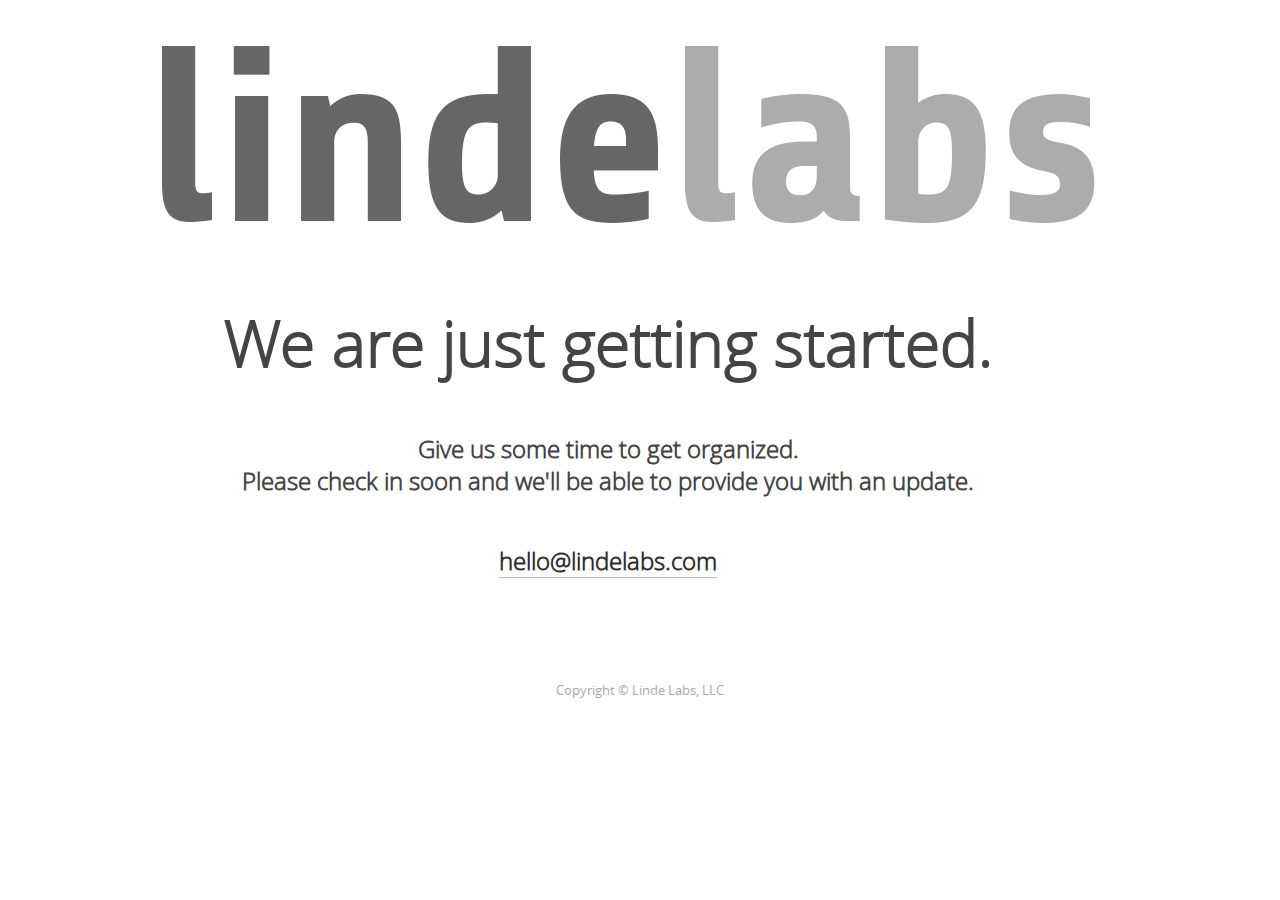
<file: index.html>
<!doctype html>
<html>
<head>
	<meta charset="utf-8" />
	<meta name="Author" content="LindeLabs LLC" />
	<meta name="viewport" content="initial-scale=1" />

	<title>LindeLabs</title>

    <script src="/assets/js/maillinks.js"></script>

	<style>
      @import url(/assets/css/style.css);
	</style>
</head>

<body>
  <header>
  </header>

  <div class="content">

  <img src="/assets/img/lindelabslogo1000px.png" alt="LindeLabs">

  <h1 class="center">
    We are just getting started.<br />
  </h1>

  <h2 class="center">
    Give us some time to get organized. <br \>
    Please check in soon and we'll be able to provide you with an update.
  </h2>

  <h2 class="center">
    <script type="text/javascript">
      gen_mail_to_link_with_subject('hello','lindelabs.com','Hello');
    </script>
  </h2>

  </div>

  <footer>
    Copyright &copy; Linde Labs, LLC</a>
  </footer>
</body>
</html>
</file>
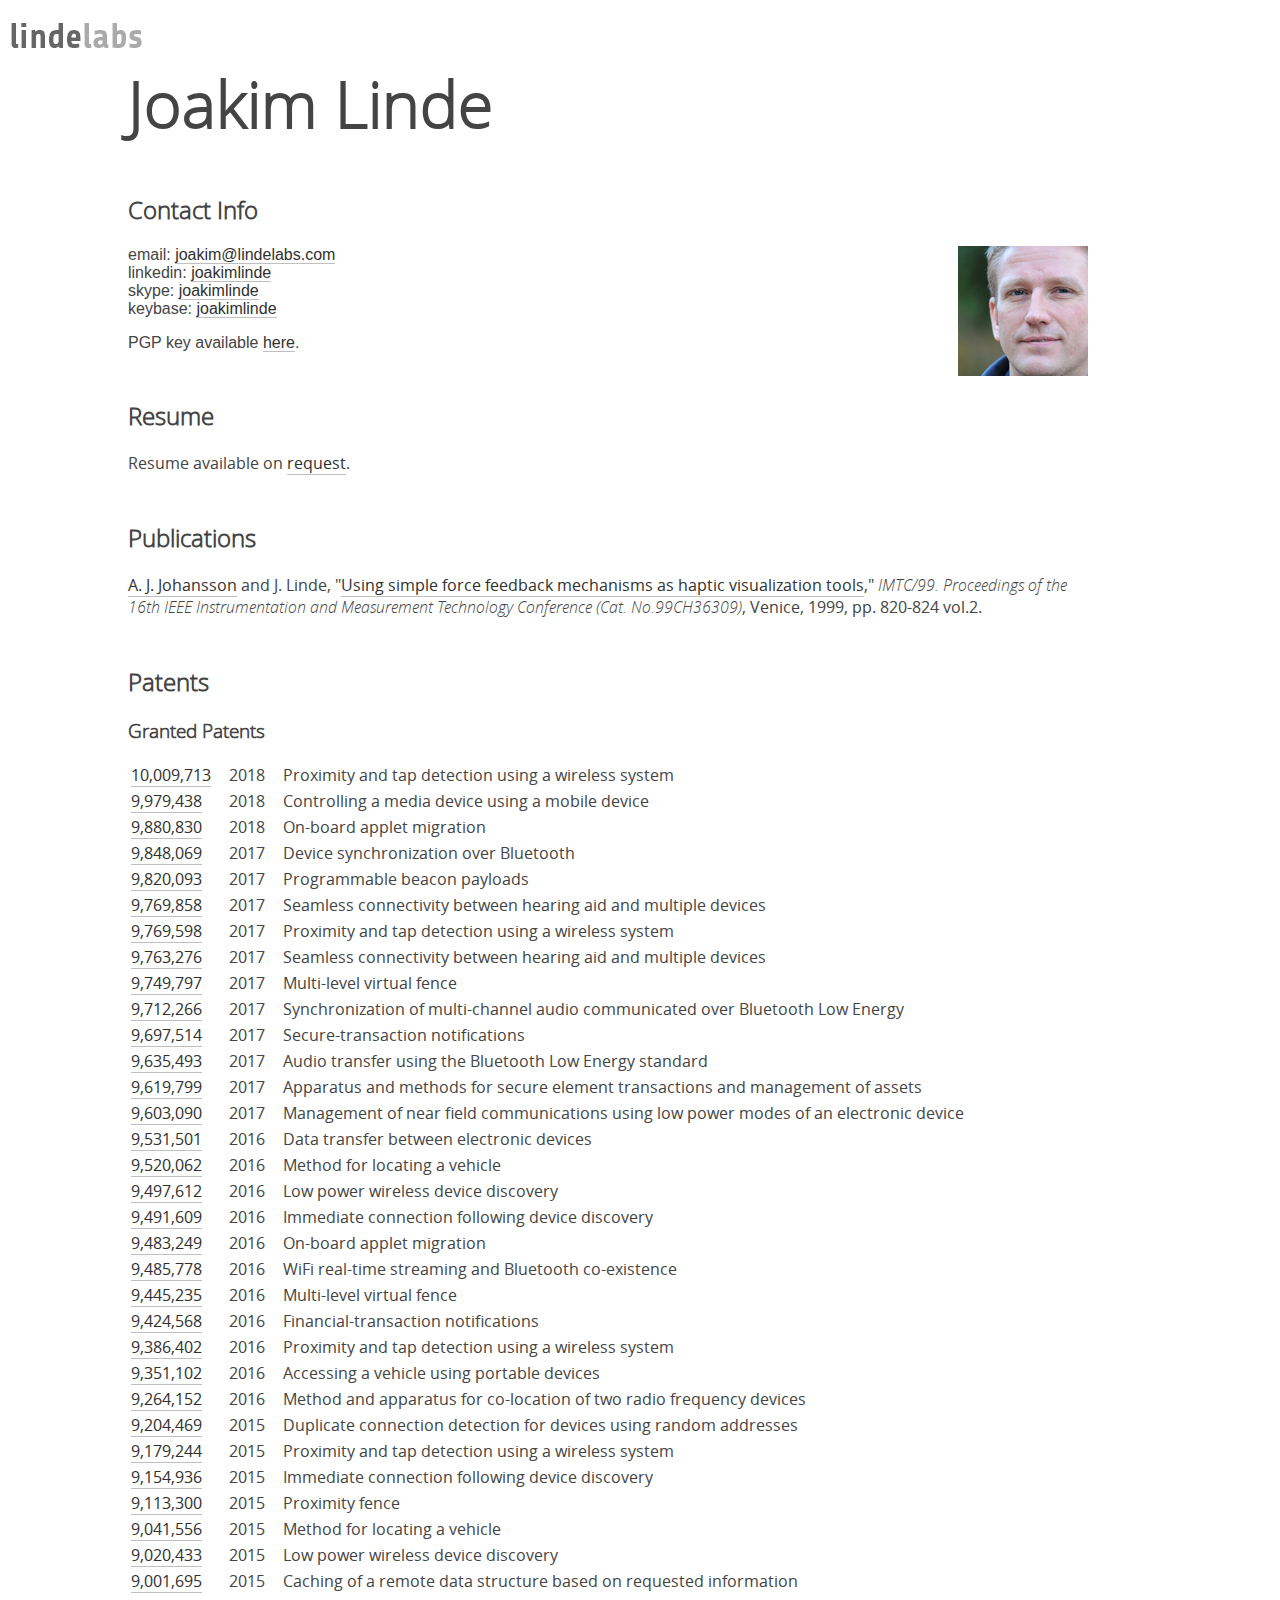
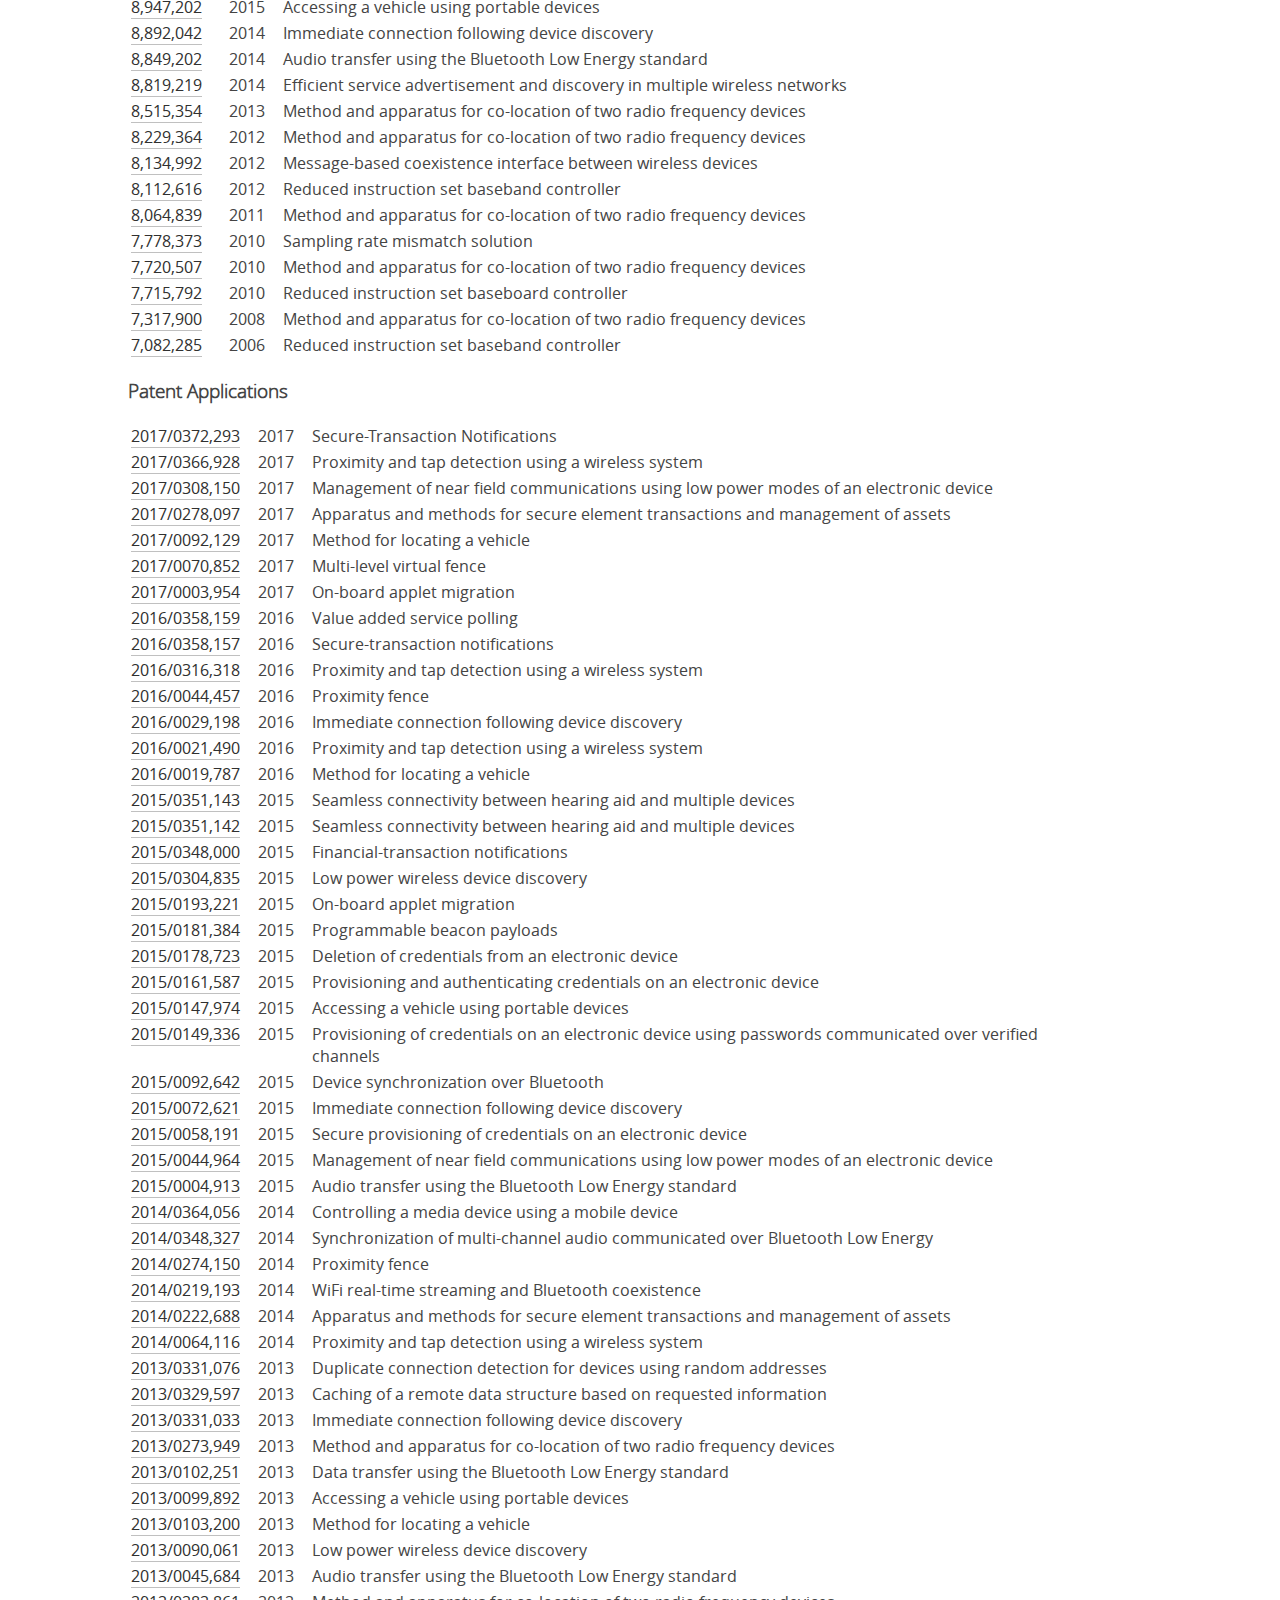
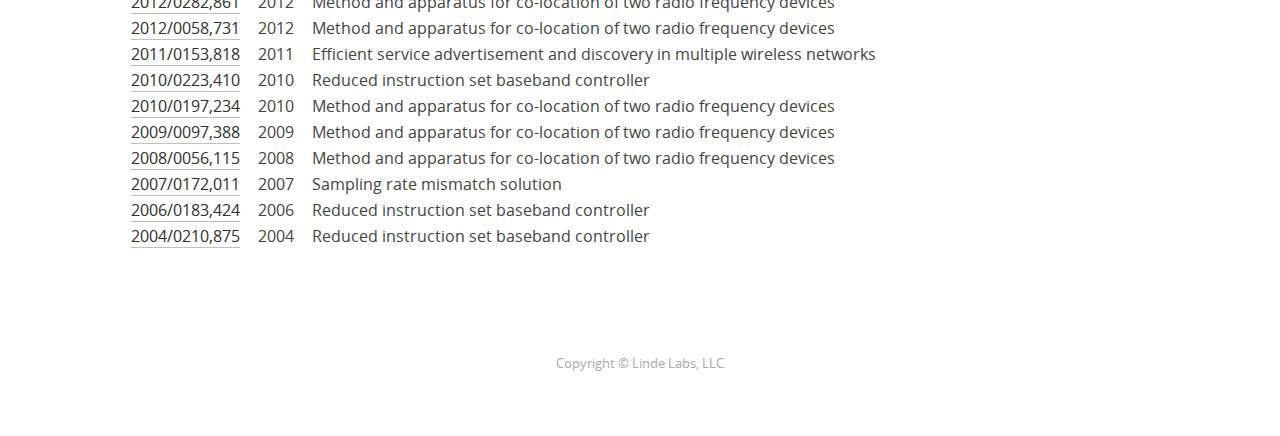
<file: joakim/index.html>
<!doctype html>
<html>
<head>
  <meta charset="utf-8" />

  <title>Joakim Linde</title>

  <script src="/assets/js/maillinks.js"></script>

  <style>
  @import url(/assets/css/style.css);

  .avatar {
    float:right;
  }

  .contact-info {
    font-family: "PT Sans", sans-serif;
  }

  .patents table td {
    padding-right: 15px;
    vertical-align: text-top;
  }
  </style>

</head>

<body>
  <header>
    <div class="navbar">
      <div class="navbar-logo">
        <a href="/index.html"><img src="/assets/img/lindelabslogo40px.png" alt="LindeLabs"></a>
      </div>
      <div class="navbar-menu">
        <ul>
<!--      <li><a href="/joakim/">joakim</a></li> -->
        </ul>
      </div>
    </div>
  </header>

  <div class="content">

  <h1>Joakim Linde</h1>

  <h2><a id="contact">Contact Info</a></h2>

  <div class="avatar">
    <img src="avatar-130x130.jpg" alt="Joakim Linde">
  </div>

  <div class="contact-info">
    email:
      <script type="text/javascript">
        gen_mail_to_link_with_subject('joakim','lindelabs.com','Hello');
      </script>
      <br>
    linkedin: <a href="https://www.linkedin.com/in/joakimlinde/">joakimlinde</a> <br>
    skype: <a href="skype:joakimlinde?add">joakimlinde</a> <br>
    keybase: <a href="https://keybase.io/joakimlinde">joakimlinde</a><br>

    <p>PGP key available <a href="http:signature.html">here</a>.
  </div>

  <h2><a id="resume">Resume</a></h2>

  <div class="resume">
    <p>Resume available on
      <script type="text/javascript">
        gen_mail_to_link_with_subject_and_text('joakim','lindelabs.com','Request for resume', 'request');
      </script>.
      <br>
  </div>

  <h2><a id="publications">Publications</a></h2>

  <div class="publications">
  <a href="https://scholar.google.com/citations?user=RmIXh5MAAAAJ">A. J. Johansson</a> and J. Linde,
  "<a href="http://ieeexplore.ieee.org/abstract/document/776980/">Using simple force feedback mechanisms as haptic visualization tools</a>,"
  <i>IMTC/99. Proceedings of the 16th IEEE Instrumentation and Measurement Technology Conference (Cat. No.99CH36309)</i>,
  Venice, 1999, pp. 820-824 vol.2.
  </div>

  <h2><a id="patents">Patents</a></h2>

  <div class="patents">

  <h3>Granted Patents</h3>
  <table>
    <tr>
      <td><a href="https://patents.google.com/patent/US10009713">10,009,713</a></td>
      <td>2018</td>
      <td>Proximity and tap detection using a wireless system</td>
    </tr>
    <tr>
      <td><a href="https://patents.google.com/patent/US9979438">9,979,438</a></td>
      <td>2018</td>
      <td>Controlling a media device using a mobile device</td>
    </tr>
    <tr>
      <td><a href="https://patents.google.com/patent/US9880830">9,880,830</a></td>
      <td>2018</td>
      <td>On-board applet migration</td>
    </tr>
    <tr>
      <td><a href="https://patents.google.com/patent/US9848069">9,848,069</a></td>
      <td>2017</td>
      <td>Device synchronization over Bluetooth</td>
    </tr>
    <tr>
      <td><a href="https://patents.google.com/patent/US9820093">9,820,093</a></td>
      <td>2017</td>
      <td>Programmable beacon payloads</td>
    </tr>
    <tr>
      <td><a href="https://patents.google.com/patent/US9769858">9,769,858</a></td>
      <td>2017</td>
      <td>Seamless connectivity between hearing aid and multiple devices</td>
    </tr>
    <tr>
      <td><a href="https://patents.google.com/patent/US9769598">9,769,598</a></td>
      <td>2017</td>
      <td>Proximity and tap detection using a wireless system</td>
    </tr>
    <tr>
      <td><a href="https://patents.google.com/patent/US9763276">9,763,276</a></td>
      <td>2017</td>
      <td>Seamless connectivity between hearing aid and multiple devices</td>
    </tr>
    <tr>
      <td><a href="https://patents.google.com/patent/US9749797">9,749,797</a></td>
      <td>2017</td>
      <td>Multi-level virtual fence</td>
    </tr>
    <tr>
      <td><a href="https://patents.google.com/patent/US9712266">9,712,266</a></td>
      <td>2017</td>
      <td>Synchronization of multi-channel audio communicated over Bluetooth Low Energy</td>
    </tr>
    <tr>
      <td><a href="https://patents.google.com/patent/US9697514">9,697,514</a></td>
      <td>2017</td>
      <td>Secure-transaction notifications</td>
    </tr>
    <tr>
      <td><a href="https://patents.google.com/patent/US9635493">9,635,493</a></td>
      <td>2017</td>
      <td>Audio transfer using the Bluetooth Low Energy standard</td>
    </tr>
    <tr>
      <td><a href="https://patents.google.com/patent/US9619799">9,619,799</a></td>
      <td>2017</td>
      <td>Apparatus and methods for secure element transactions and management of assets</td>
    </tr>
    <tr>
      <td><a href="https://patents.google.com/patent/US9603090">9,603,090</a></td>
      <td>2017</td>
      <td>Management of near field communications using low power modes of an electronic device</td>
    </tr>
    <tr>
      <td><a href="https://patents.google.com/patent/US9531501">9,531,501</a></td>
      <td>2016</td>
      <td>Data transfer between electronic devices</td>
    </tr>
    <tr>
      <td><a href="https://patents.google.com/patent/US9520062">9,520,062</a></td>
      <td>2016</td>
      <td>Method for locating a vehicle</td>
    </tr>
    <tr>
      <td><a href="https://patents.google.com/patent/US9497612">9,497,612</a></td>
      <td>2016</td>
      <td>Low power wireless device discovery</td>
    </tr>
    <tr>
      <td><a href="https://patents.google.com/patent/US9491609">9,491,609</a></td>
      <td>2016</td>
      <td>Immediate connection following device discovery</td>
    </tr>
    <tr>
      <td><a href="https://patents.google.com/patent/US9483249">9,483,249</a></td>
      <td>2016</td>
      <td>On-board applet migration</td>
    </tr>
    <tr>
      <td><a href="https://patents.google.com/patent/US9485778">9,485,778</a></td>
      <td>2016</td>
      <td>WiFi real-time streaming and Bluetooth co-existence</td>
    </tr>
    <tr>
      <td><a href="https://patents.google.com/patent/US9445235">9,445,235</a></td>
      <td>2016</td>
      <td>Multi-level virtual fence</td>
    </tr>
    <tr>
      <td><a href="https://patents.google.com/patent/US9424568">9,424,568</a></td>
      <td>2016</td>
      <td>Financial-transaction notifications</td>
    </tr>
    <tr>
      <td><a href="https://patents.google.com/patent/US9386402">9,386,402</a></td>
      <td>2016</td>
      <td>Proximity and tap detection using a wireless system</td>
    </tr>
    <tr>
      <td><a href="https://patents.google.com/patent/US9351102">9,351,102</a></td>
      <td>2016</td>
      <td>Accessing a vehicle using portable devices</td>
    </tr>
    <tr>
      <td><a href="https://patents.google.com/patent/US9264152">9,264,152</a></td>
      <td>2016</td>
      <td>Method and apparatus for co-location of two radio frequency devices</td>
    </tr>
    <tr>
      <td><a href="https://patents.google.com/patent/US9204469">9,204,469</a></td>
      <td>2015</td>
      <td>Duplicate connection detection for devices using random addresses</td>
    </tr>
    <tr>
      <td><a href="https://patents.google.com/patent/US9179244">9,179,244</a></td>
      <td>2015</td>
      <td>Proximity and tap detection using a wireless system</td>
    </tr>
    <tr>
      <td><a href="https://patents.google.com/patent/US9154936">9,154,936</a></td>
      <td>2015</td>
      <td>Immediate connection following device discovery</td>
    </tr>
    <tr>
      <td><a href="https://patents.google.com/patent/US9113300">9,113,300</a></td>
      <td>2015</td>
      <td>Proximity fence</td>
    </tr>
    <tr>
      <td><a href="https://patents.google.com/patent/US9041556">9,041,556</a></td>
      <td>2015</td>
      <td>Method for locating a vehicle</td>
    </tr>
    <tr>
      <td><a href="https://patents.google.com/patent/US9020433">9,020,433</a></td>
      <td>2015</td>
      <td>Low power wireless device discovery</td>
    </tr>
    <tr>
      <td><a href="https://patents.google.com/patent/US9001695">9,001,695</a></td>
      <td>2015</td>
      <td>Caching of a remote data structure based on requested information</td>
    </tr>
    <tr>
      <td><a href="https://patents.google.com/patent/US8947202">8,947,202</a></td>
      <td>2015</td>
      <td>Accessing a vehicle using portable devices</td>
    </tr>
    <tr>
      <td><a href="https://patents.google.com/patent/US8892042">8,892,042</a></td>
      <td>2014</td>
      <td>Immediate connection following device discovery</td>
    </tr>
    <tr>
      <td><a href="https://patents.google.com/patent/US8849202">8,849,202</a></td>
      <td>2014</td>
      <td>Audio transfer using the Bluetooth Low Energy standard</td>
    </tr>
    <tr>
      <td><a href="https://patents.google.com/patent/US8819219">8,819,219</a></td>
      <td>2014</td>
      <td>Efficient service advertisement and discovery in multiple wireless networks</td>
    </tr>
    <tr>
      <td><a href="https://patents.google.com/patent/US8515354">8,515,354</a></td>
      <td>2013</td>
      <td>Method and apparatus for co-location of two radio frequency devices</td>
    </tr>
    <tr>
      <td><a href="https://patents.google.com/patent/US8229364">8,229,364</a></td>
      <td>2012</td>
      <td>Method and apparatus for co-location of two radio frequency devices</td>
    </tr>
    <tr>
      <td><a href="https://patents.google.com/patent/US8134992">8,134,992</a></td>
      <td>2012</td>
      <td>Message-based coexistence interface between wireless devices</td>
    </tr>
    <tr>
      <td><a href="https://patents.google.com/patent/US8112616">8,112,616</a></td>
      <td>2012</td>
      <td>Reduced instruction set baseband controller</td>
    </tr>
    <tr>
      <td><a href="https://patents.google.com/patent/US8064839">8,064,839</a></td>
      <td>2011</td>
      <td>Method and apparatus for co-location of two radio frequency devices</td>
    </tr>
    <tr>
      <td><a href="https://patents.google.com/patent/US7778373">7,778,373</a></td>
      <td>2010</td>
      <td>Sampling rate mismatch solution</td>
    </tr>
    <tr>
      <td><a href="https://patents.google.com/patent/US7720507">7,720,507</a></td>
      <td>2010</td>
      <td>Method and apparatus for co-location of two radio frequency devices</td>
    </tr>
    <tr>
      <td><a href="https://patents.google.com/patent/US7715792">7,715,792</a></td>
      <td>2010</td>
      <td>Reduced instruction set baseboard controller</td>
    </tr>
    <tr>
      <td><a href="https://patents.google.com/patent/US7317900">7,317,900</a></td>
      <td>2008</td>
      <td>Method and apparatus for co-location of two radio frequency devices</td>
    </tr>
    <tr>
      <td><a href="https://patents.google.com/patent/US7082285">7,082,285</a></td>
      <td>2006</td>
      <td>Reduced instruction set baseband controller</td>
    </tr>
  </table>

  <h3>Patent Applications</h3>
  <table>
    <tr>
      <td><a href="https://patents.google.com/patent/US20170372293">2017/0372,293</a></td>
      <td>2017</td>
      <td>Secure-Transaction Notifications</td>
    </tr>
    <tr>
      <td><a href="https://patents.google.com/patent/US20170366928">2017/0366,928</a></td>
      <td>2017</td>
      <td>Proximity and tap detection using a wireless system</td>
    </tr>
    <tr>
      <td><a href="https://patents.google.com/patent/US20170308150">2017/0308,150</a></td>
      <td>2017</td>
      <td>Management of near field communications using low power modes of an electronic device</td>
    </tr>
    <tr>
      <td><a href="https://patents.google.com/patent/US20170278097">2017/0278,097</a></td>
      <td>2017</td>
      <td>Apparatus and methods for secure element transactions and management of assets</td>
    </tr>
    <tr>
      <td><a href="https://patents.google.com/patent/US20170092129">2017/0092,129</a></td>
      <td>2017</td>
      <td>Method for locating a vehicle</td>
    </tr>
    <tr>
      <td><a href="https://patents.google.com/patent/US20170070852">2017/0070,852</a></td>
      <td>2017</td>
      <td>Multi-level virtual fence</td>
    </tr>
    <tr>
      <td><a href="https://patents.google.com/patent/US20170003954">2017/0003,954</a></td>
      <td>2017</td>
      <td>On-board applet migration</td>
    </tr>
    <tr>
      <td><a href="https://patents.google.com/patent/US20160358159">2016/0358,159</a></td>
      <td>2016</td>
      <td>Value added service polling</td>
    </tr>
    <tr>
      <td><a href="https://patents.google.com/patent/US20160358157">2016/0358,157</a></td>
      <td>2016</td>
      <td>Secure-transaction notifications</td>
    </tr>
    <tr>
      <td><a href="https://patents.google.com/patent/US20160316318">2016/0316,318</a></td>
      <td>2016</td>
      <td>Proximity and tap detection using a wireless system</td>
    </tr>
    <tr>
      <td><a href="https://patents.google.com/patent/US20160044457">2016/0044,457</a></td>
      <td>2016</td>
      <td>Proximity fence</td>
    </tr>
    <tr>
      <td><a href="https://patents.google.com/patent/US20160029198">2016/0029,198</a></td>
      <td>2016</td>
      <td>Immediate connection following device discovery</td>
    </tr>
    <tr>
      <td><a href="https://patents.google.com/patent/US20160021490">2016/0021,490</a></td>
      <td>2016</td>
      <td>Proximity and tap detection using a wireless system</td>
    </tr>
    <tr>
      <td><a href="https://patents.google.com/patent/US20160019787">2016/0019,787</a></td>
      <td>2016</td>
      <td>Method for locating a vehicle</td>
    </tr>
    <tr>
      <td><a href="https://patents.google.com/patent/US2015/0351,143">2015/0351,143</a></td>
      <td>2015</td>
      <td>Seamless connectivity between hearing aid and multiple devices</td>
    </tr>
    <tr>
      <td><a href="https://patents.google.com/patent/US20150351142">2015/0351,142</a></td>
      <td>2015</td>
      <td>Seamless connectivity between hearing aid and multiple devices</td>
    </tr>
    <tr>
      <td><a href="https://patents.google.com/patent/US20150348000">2015/0348,000</a></td>
      <td>2015</td>
      <td>Financial-transaction notifications</td>
    </tr>
    <tr>
      <td><a href="https://patents.google.com/patent/US20150304835">2015/0304,835</a></td>
      <td>2015</td>
      <td>Low power wireless device discovery</td>
    </tr>

    <tr>
      <td><a href="https://patents.google.com/patent/US20150193221">2015/0193,221</a></td>
      <td>2015</td>
      <td>On-board applet migration</td>
    </tr>
    <tr>
      <td><a href="https://patents.google.com/patent/US20150181384">2015/0181,384</a></td>
      <td>2015</td>
      <td>Programmable beacon payloads</td>
    </tr>
    <tr>
      <td><a href="https://patents.google.com/patent/US20150178723">2015/0178,723</a></td>
      <td>2015</td>
      <td>Deletion of credentials from an electronic device</td>
    </tr>
    <tr>
      <td><a href="https://patents.google.com/patent/US20150161587">2015/0161,587</a></td>
      <td>2015</td>
      <td>Provisioning and authenticating credentials on an electronic device</td>
    </tr>
    <tr>
      <td><a href="https://patents.google.com/patent/US20150147974">2015/0147,974</a></td>
      <td>2015</td>
      <td>Accessing a vehicle using portable devices</td>
    </tr>
    <tr>
      <td><a href="https://patents.google.com/patent/US20150149336">2015/0149,336</a></td>
      <td>2015</td>
      <td>Provisioning of credentials on an electronic device using passwords communicated over verified channels</td>
    </tr>
    <tr>
      <td><a href="https://patents.google.com/patent/US20150092642">2015/0092,642</a></td>
      <td>2015</td>
      <td>Device synchronization over Bluetooth</td>
    </tr>
    <tr>
      <td><a href="https://patents.google.com/patent/US20150072621">2015/0072,621</a></td>
      <td>2015</td>
      <td>Immediate connection following device discovery</td>
    </tr>
    <tr>
      <td><a href="https://patents.google.com/patent/US20150058191">2015/0058,191</a></td>
      <td>2015</td>
      <td>Secure provisioning of credentials on an electronic device</td>
    </tr>
    <tr>
      <td><a href="https://patents.google.com/patent/US20150044964">2015/0044,964</a></td>
      <td>2015</td>
      <td>Management of near field communications using low power modes of an electronic device</td>
    </tr>
    <tr>
      <td><a href="https://patents.google.com/patent/US20150004913">2015/0004,913</a></td>
      <td>2015</td>
      <td>Audio transfer using the Bluetooth Low Energy standard</td>
    </tr>
    <tr>
      <td><a href="https://patents.google.com/patent/US20140364056">2014/0364,056</a></td>
      <td>2014</td>
      <td>Controlling a media device using a mobile device</td>
    </tr>
    <tr>
      <td><a href="https://patents.google.com/patent/US20140348327">2014/0348,327</a></td>
      <td>2014</td>
      <td>Synchronization of multi-channel audio communicated over Bluetooth Low Energy</td>
    </tr>
    <tr>
      <td><a href="https://patents.google.com/patent/US20140274150">2014/0274,150</a></td>
      <td>2014</td>
      <td>Proximity fence</td>
    </tr>
    <tr>
      <td><a href="https://patents.google.com/patent/US20140219193">2014/0219,193</a></td>
      <td>2014</td>
      <td>WiFi real-time streaming and Bluetooth coexistence</td>
    </tr>
    <tr>
      <td><a href="https://patents.google.com/patent/US20140222688">2014/0222,688</a></td>
      <td>2014</td>
      <td>Apparatus and methods for secure element transactions and management of assets</td>
    </tr>
    <tr>
      <td><a href="https://patents.google.com/patent/US20140064116">2014/0064,116</a></td>
      <td>2014</td>
      <td>Proximity and tap detection using a wireless system</td>
    </tr>
    <tr>
      <td><a href="https://patents.google.com/patent/US20130331076">2013/0331,076</a></td>
      <td>2013</td>
      <td>Duplicate connection detection for devices using random addresses</td>
    </tr>
    <tr>
      <td><a href="https://patents.google.com/patent/US20130329597">2013/0329,597</a></td>
      <td>2013</td>
      <td>Caching of a remote data structure based on requested information</td>
    </tr>
    <tr>
      <td><a href="https://patents.google.com/patent/US20130331033">2013/0331,033</a></td>
      <td>2013</td>
      <td>Immediate connection following device discovery</td>
    </tr>
    <tr>
      <td><a href="https://patents.google.com/patent/US20130273949">2013/0273,949</a></td>
      <td>2013</td>
      <td>Method and apparatus for co-location of two radio frequency devices</td>
    </tr>
    <tr>
      <td><a href="https://patents.google.com/patent/US20130102251">2013/0102,251</a></td>
      <td>2013</td>
      <td>Data transfer using the Bluetooth Low Energy standard</td>
    </tr>
    <tr>
      <td><a href="https://patents.google.com/patent/US20130099892">2013/0099,892</a></td>
      <td>2013</td>
      <td>Accessing a vehicle using portable devices</td>
    </tr>
    <tr>
      <td><a href="https://patents.google.com/patent/US20130103200">2013/0103,200</a></td>
      <td>2013</td>
      <td>Method for locating a vehicle</td>
    </tr>
    <tr>
      <td><a href="https://patents.google.com/patent/US20130090061">2013/0090,061</a></td>
      <td>2013</td>
      <td>Low power wireless device discovery</td>
    </tr>
    <tr>
      <td><a href="https://patents.google.com/patent/US20130045684">2013/0045,684</a></td>
      <td>2013</td>
      <td>Audio transfer using the Bluetooth Low Energy standard</td>
    </tr>
    <tr>
      <td><a href="https://patents.google.com/patent/US20120282861">2012/0282,861</a></td>
      <td>2012</td>
      <td>Method and apparatus for co-location of two radio frequency devices</td>
    </tr>
    <tr>
      <td><a href="https://patents.google.com/patent/US20120058731">2012/0058,731</a></td>
      <td>2012</td>
      <td>Method and apparatus for co-location of two radio frequency devices</td>
    </tr>
    <tr>
      <td><a href="https://patents.google.com/patent/US20110153818">2011/0153,818</a></td>
      <td>2011</td>
      <td>Efficient service advertisement and discovery in multiple wireless networks</td>
    </tr>
    <tr>
      <td><a href="https://patents.google.com/patent/US20100223410">2010/0223,410</a></td>
      <td>2010</td>
      <td>Reduced instruction set baseband controller</td>
    </tr>
    <tr>
      <td><a href="https://patents.google.com/patent/US20100197234">2010/0197,234</a></td>
      <td>2010</td>
      <td>Method and apparatus for co-location of two radio frequency devices</td>
    </tr>
    <tr>
      <td><a href="https://patents.google.com/patent/US20090097388">2009/0097,388</a></td>
      <td>2009</td>
      <td>Method and apparatus for co-location of two radio frequency devices</td>
    </tr>
    <tr>
      <td><a href="https://patents.google.com/patent/US20080056115">2008/0056,115</a></td>
      <td>2008</td>
      <td>Method and apparatus for co-location of two radio frequency devices</td>
    </tr>
    <tr>
      <td><a href="https://patents.google.com/patent/US20070172011">2007/0172,011</a></td>
      <td>2007</td>
      <td>Sampling rate mismatch solution</td>
    </tr>
    <tr>
      <td><a href="https://patents.google.com/patent/US20060183424">2006/0183,424</a></td>
      <td>2006</td>
      <td>Reduced instruction set baseband controller</td>
    </tr>
    <tr>
      <td><a href="https://patents.google.com/patent/US20040210875">2004/0210,875</a></td>
      <td>2004</td>
      <td>Reduced instruction set baseband controller</td>
    </tr>
  </table>

  </div>

  </div>

  <footer>
    Copyright &copy; Linde Labs, LLC
  </footer>
</body>
</html>
</file>
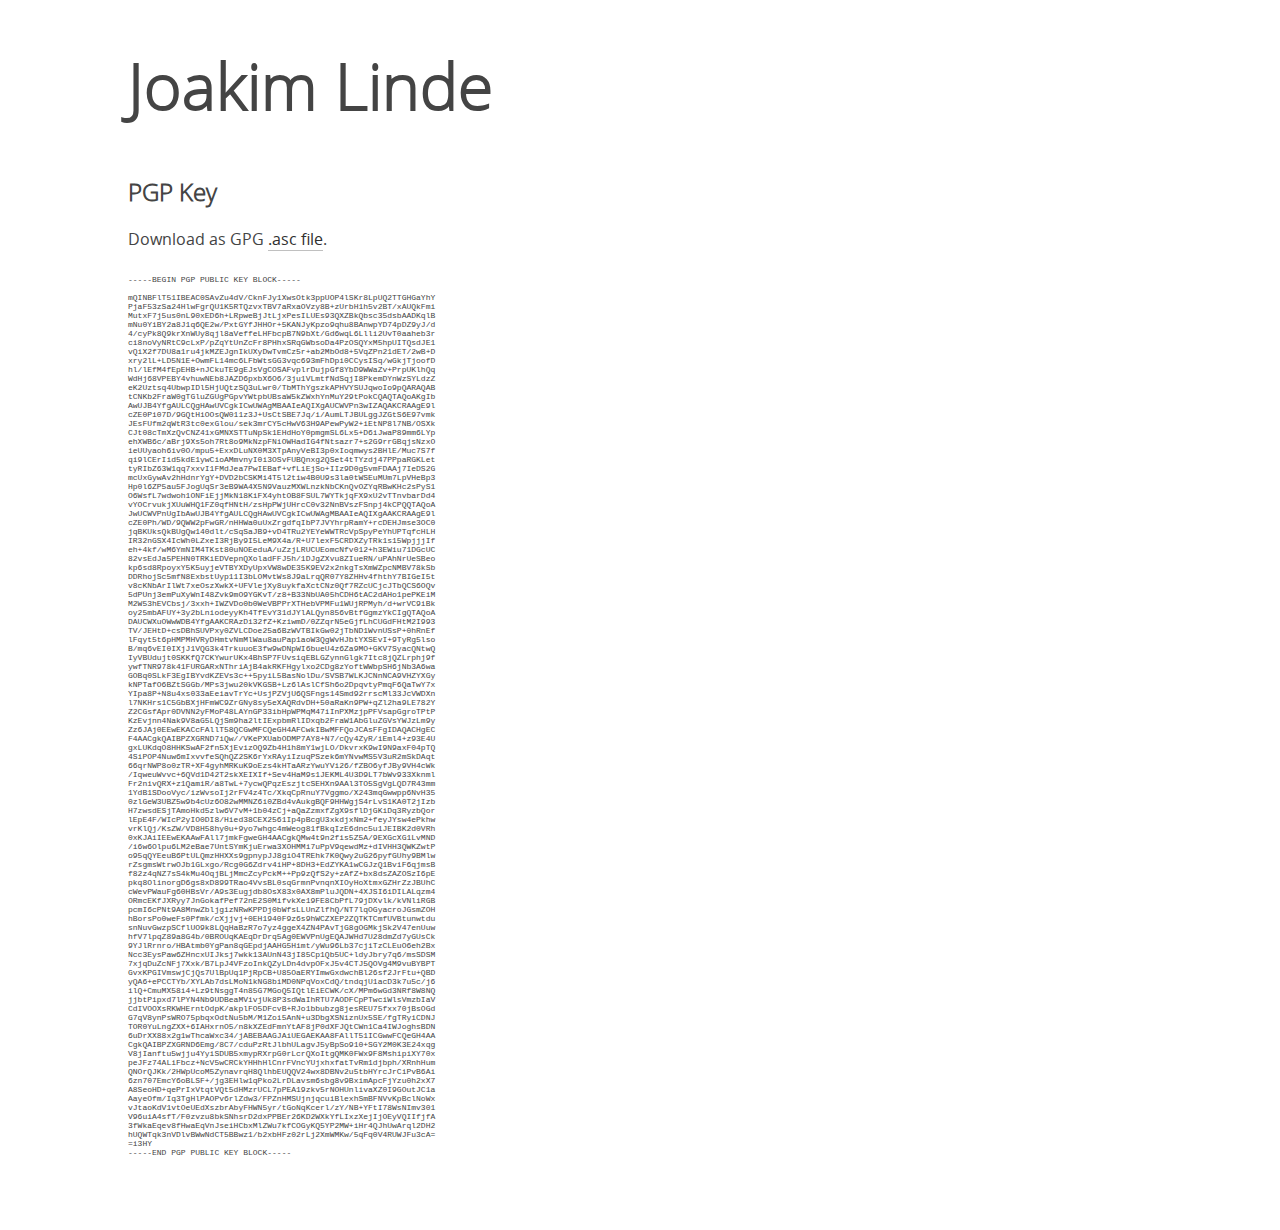
<file: joakim/pgp-key.html>
<!doctype html>
<html>
<head>
  <meta charset="utf-8" />

  <title>Joakim Linde - PGP-Key</title>

  <style>
  @import url(/assets/css/style.css);
    
  .pgp-key {
    font-size: 50%;
    display: block;
    unicode-bidi: embed;
    font-family: "Menlo", monospace;
    white-space: pre;
  }
  
  </style>
</head>

<body>
  <header>
  </header>	

  <div class="content">
  
  <h1>Joakim Linde</h1>

  <h2>PGP Key</h2>
  
  <p>Download as GPG <a href="7191343E.asc">.asc file</a>.

  <div class=pgp-key>
-----BEGIN PGP PUBLIC KEY BLOCK-----

mQINBFlT51IBEAC0SAvZu4dV/CknFJy1XwsOtk3ppUOP4lSKr8LpUQ2TTGHGaYhY
PjaF53zSa24HlwFgrQU1K5RTQzvxTBV7aRxaOVzy8B+zUrbH1h5v2BT/xAUQkFmi
MutxF7j5us0nL90xED6h+LRpweBjJtLjxPesILUEs93QXZBkQbsc35dsbAADKqlB
mNu0YiBY2a8J1q6QE2w/PxtGYfJHHOr+5KANJyKpzo9qhu8BAnwpYD74pDZ9yJ/d
4/cyPk8Q9krXnWUy8qjl8aVeffeLHFbcpB7N9bXt/Gd6wqL6Llli2UvT0aaheb3r
ci8noVyNRtC9cLxP/pZqYtUnZcFr8PHhxSRqGWbsoDa4PzOSQYxM5hpUITQsdJE1
vQiX2f7DU8a1ru4jkMZEJgnIkUXyDwTvmCz5r+ab2MbOd8+5VqZPn21dET/2wB+D
xry2lL+LD5N1E+OwmFL14mc6LFbWtsGG3vqc693mFhDpi0CCysISq/wGkjTjoofD
hl/lEfM4fEpEHB+nJCkuTE9gEJsVgCOSAFvplrDujpGf8YbD9WWaZv+PrpUKlhQq
WdHj68VPEBY4vhuwNEb8JAZD6pxbX6O6/3ju1VLmtfNdSqjI8PkemDYnWzSYLdzZ
eK2Uztsq4UbwpIDl5HjUQtzSQ3uLwr0/TbMThYgszkAPHVYSUJqwoIo9pQARAQAB
tCNKb2FraW0gTGluZGUgPGpvYWtpbUBsaW5kZWxhYnMuY29tPokCQAQTAQoAKgIb
AwUJB4YfgAULCQgHAwUVCgkICwUWAgMBAAIeAQIXgAUCWVPn3wIZAQAKCRAAgE9l
cZE0Pi07D/9GQtHiOOsQW011z3J+UsCtSBE7Jq/i/AumLTJBULggJZGtS6E97vmk
JEsFUfm2qWtR3tc0exGlou/sek3mrCY5cHwV63H9APewPyW2+iEtNP8l7NB/OSXk
CJt08cTmXzQvCNZ41xGMNXSTTuNpSk1EHdHoY0pmgmSL6Lx5+D6iJwaP89mm6LYp
ehXWB6c/aBrj9Xs5oh7Rt8o9MkNzpFNiOWHadIG4fNtsazr7+s2G9rrGBqjsNzxO
ieUUyaoh6iv0O/mpu5+ExxDLuNX0M3XTpAnyVeBI3p0xIoqmwys2BHlE/Muc7S7f
qi9lCErIid5kdE1ywCioAMmvnyI0i3OSvFUBQnxg2QSet4tTYzdj47PPpaRGKLet
tyRIbZ63W1qq7xxvI1FMdJea7PwIEBaf+vfLiEjSo+IIz9D0g5vmFDAAj7IeDS2G
mcUxGywAv2hHdnrYgY+DVD2bCSKMi4T5l2tiw4B0U9s3la0tWSEuMUm7LpVHeBp3
Hp0l6ZP5au5FJogUqSr3eB9WA4X5N9VauzMXWLnzkNbCKnQvOZYqRBwKHc2sPyS1
O6WsfL7wdwoh1ONFiEjjMkN18KiFX4yhtOB8FSUL7WYTkjqFX9xU2vTTnvbarDd4
vYOCrvukjXUuWHQ1FZ0qfHNtH/zsHpPWjUHrcC0v32NnBVszFSnpj4kCPQQTAQoA
JwUCWVPnUgIbAwUJB4YfgAULCQgHAwUVCgkICwUWAgMBAAIeAQIXgAAKCRAAgE9l
cZE0Ph/WD/9QWW2pFwGR/nHHWa0uUxZrgdfqIbP7JVYhrpRamY+rcDEHJmse3OC0
jqBKUksQkBUgQw140dlt/cSqSaJB9+vD4TRu2YEYeWWTRcVpSpyPeYhUPTqfcHLH
IR32nGSX4IcWh0LZxeI3RjBy9I5LeM9X4a/R+U7lexF5CRDXZyTRk1s15WpjjjIf
eh+4kf/wM6YmNIM4TKst80uNOEeduA/uZzjLRUCUEomcNfv012+h3EWiu71DGcUC
82vsEdJa5PEHN0TRKiEDVepnQXoladFFJ5h/1DJgZXvu8ZIueRN/uPAhNrUeSBeo
kp6sd8RpoyxY5K5uyjeVTBYXDyUpxVW8wDE35K9EV2x2nkgTsXmWZpcNMBV78kSb
DDRhojSc5mfN8ExbstUyp11I3bLOMvtWs8J9aLrqQR07Y8ZHHv4fhthY7BIGeI5t
v8cKNbArIlWt7xeOszXwkX+UFVlejXy8uykfaXctCNz0Qf7RZcUCjcJTbQCS6OQv
5dPUnj3emPuXyWnI48Zvk9mO9YGKvT/z8+B33NbUA05hCDH6tAC2dAHo1pePKEiM
M2W53hEVCbsj/3xxh+IWZVDo0b0WeVBPPrXTHebVPMFu1WUjRPMyh/d+wrVC9iBk
oy25mbAFUY+3y2bLniodeyyKh4TfEvY31dJYlALQyn856vBtfGgmzYkCIgQTAQoA
DAUCWXuOWwWDB4YfgAAKCRAzDi32fZ+KziwmD/0ZZqrN5eGjfLhCUGdFHtM2I993
TV/JEHtD+csDBhSUVPxy0ZVLCDoe25a6BzWVTBIkGw02jTbND1WvnUSsP+0hRnEf
lFqyt5t6pHMPMHVRyDHmtvNmMlWau8auPap1aoW3QgWvHJbtYXSEvI+9TyRg5lso
B/mq6vEI0IXjJ1VQG3k4TrkuuoE3fw9wDNpWI6bueU4z6Za9MO+GKV7SyacQNtwQ
IyVBUdujt0SKKfQ7CKYwurUKx4BhSP7FUvsiqEBLGZynnGlgk7Itc8jQZLrphj9f
ywfTNR978k41FURGARxNThriAjB4akRKFHgylxo2CDg8zYoftWWbpSH6jNb3A6wa
GOBq0SLkF3EgIBYvdKZEVs3c++5pyiL5BasNolDu/SVSB7WLKJCNnNCA9VHZYXGy
kNPTafO6BZtSGGb/MPs3jwu20kVKGSB+Lz6lAslCfSh6o2DpqvtyPmqF6QaTwY7x
YIpa8P+N8u4xs033aEeiavTrYc+UsjPZVjU6QSFngs14Smd92rrscMl33JcVWDXn
l7NKHrs1C5GbBXjHFmWC9ZrGNy8sy5eXAQRdvDH+50aRaKn9PW+qZl2ha9LE782Y
Z2CGsfApr0DVNN2yFMoP48LAYnGP33ibHpWPMqM47iInPXMzjpPFVsapGgroTPtP
KzEvjnn4Nak9V8aG5LQjSm9ha2ltIExpbmRlIDxqb2FraW1AbGluZGVsYWJzLm9y
Zz6JAj0EEwEKACcFAllT58QCGwMFCQeGH4AFCwkIBwMFFQoJCAsFFgIDAQACHgEC
F4AACgkQAIBPZXGRND7iQw//VKePXUabODMP7AY8+N7/cQy4ZyR/iEml4+z93E4U
gxLUKdqO8HHKSwAF2fn5XjEvizOQ9Zb4H1h8mY1wjLO/DkvrxK9wI9N9axF04pTQ
4SiPOP4Nuw6mIxvvfeSQhQZ2SK6rYxRAyiIzuqPSzek6mYNvwMS5V3uR2mSkDAqt
66qrNWP8o0zTR+XF4gyhMRKuK9oEzs4kHTaARzYwuYVi26/fZBO6yfJBy9VH4cWk
/IqweuWvvc+6QVd1D42T2skXEIXIf+Sev4HaM9s1JEKML4U3D9LT7bWv933Xknml
Fr2nivQRX+z1QamiR/a8TwL+7ycwQPqzEszjtcSEHXn9AAl3TO5SgVgLQD7R43mm
1YdB1SDooVyc/izWvsoIj2rFV4z4Tc/XkqCpRnuY7Vggmo/X243mqGwwpp6NvH35
0zlGeW3UBZ5w9b4cUz6O82wMMNZ6i0ZBd4vAukgBQF9HHWgjS4rLvS1KA0T2jIzb
H7zwsdESjTAmoHkd5zlw6V7vM+1b04zCj+aQaZzmxfZgX9sflDjGKiDq3RyzbQor
lEpE4F/WIcP2yIO0DI8/Hied38CEX2561Ip4pBcgU3xkdjxNm2+feyJYsw4ePkhw
vrKlQj/KsZW/VD8H58hy0u+9yo7whgc4mWeog81fBkqIzE6dnc5u1JEIBK2d0VRh
0xKJAiIEEwEKAAwFAll7jmkFgweGH4AACgkQMw4t9n2fis5Z5A/9EXGcXG1LvMND
/i6w6Olpu6LM2eBae7UntSYmKjuErwa3XOHMMi7uPpV9qewdMz+dIVHH3QWKZwtP
o95qQYEeuB6PtULQmzHHXXs9gpnypJJ8giO4TREhk7K0Qwy2uG26pyfGUhy9BMlw
rZsgmsWtrwOJb1GLxgo/Rcg0G6Zdrv4iHP+8DH3+EdZYKA1wCGJzQ1BviF6qjmsB
f82z4qNZ7sS4kMu4OqjBLjMmcZcyPckM++Pp9zQfS2y+zAfZ+bx8dsZAZOSzI6pE
pkq8OlinorgD6gs8xD899TRao4VvsBL0sqGrmnPvnqnXIOyHoXtmxGZHrZzJBUhC
cWevPWauFg60HBsVr/A9s3Eugjdb8OsX83x0AX8mPluJQDN+4XJSI6iDILALqzm4
ORmcEKfJXRyy7JnGokafPef72nE2S0MifvkXe19FE8CbPfL79jDXvlk/kVNliRGB
pcmI6cPNt9A8MnwZbljgizNRwKPPDj0bWfsLLUnZlfhQ/NT7lqOGyacroJGsmZOH
hBorsPo0weFs0Pfmk/cXjjvj+0EH1940F9z6s9hWCZXEP2ZQTKTCmfUVBtunwtdu
snNuvGwzpSCflUO9k8LQqHaBzR7o7yz4ggeX4ZN4PAvTjG8gOGMkjSk2V47enUuw
hfV7lpqZ89a8G4b/0BROUqKAEqDrDrq5Ag0EWVPnUgEQAJWHd7U28dmZd7yGUsCk
9YJlRrnro/HBAtmb0YgPan8qGEpdjAAHG5Himt/yWu96Lb37cjiTzCLEuO6eh2Bx
Ncc3EysPaw6ZHncxUIJksj7wkk13AUnN43jI85Cp1Qb5UC+ldyJbry7q6/msSDSM
7xjqDuZcNFj7Xxk/B7LpJ4VFzoInkQZyLDn4dvpOFxJ5v4CTJ5QOVg4M9vuBYBPT
GvxKPGIVmswjCjQs7UlBpUq1PjRpCB+U85OaERYImwGxdwchBl26sf2JrFtu+QBD
yQA6+ePCCTYb/XYLAb7dsLMoN1kNG8biMD0NPqVoxCdQ/tndqjU1acD3k7u5c/j6
ilQ+CmuMX58i4+Lz9tNsggT4n85G7MGoQ5IQtlEiECWK/cX/MPm6wGd3NRf8W8NQ
jjbtPipxd7lPYN4Nb9UDBeaMVivjUk8P3sdWaIhRTU7AODFCpPTwciWlsVmzbIaV
CdIVOOXsRKWHErntOdpK/akplFO5DFcvB+RJo1bbubzg8jesREU75fxx70jBsOGd
G7qV8ynPsWRO75pbqxOdtNu5bM/M1Zoi5AnN+u3DbgXSNiznUx5SE/fgTRyiCDNJ
TOR0YuLngZXX+6IAHxrnO5/n8kXZEdFmnYtAF8jP0dXFJQtCWn1Ca4IWJoghsBDN
6uDrXX88x2g1wThcaWxc34/jABEBAAGJAiUEGAEKAA8FAllT51ICGwwFCQeGH4AA
CgkQAIBPZXGRND6Emg/8C7/cduPzRtJlbhULagvJ5yBpSo910+SGY2M0K3E24xqg
V8jIanftu5wjju4YyiSDUB5xmypRXrpG0rLcrQXoItgQMK0FWx9F8MshipiXY70x
peJFz74ALiFbcz+NcV5wCRCkYHHhHlCnrFVncYUjxhxfatTvRm1djbph/XRnhHum
QNOrQJKk/2HWpUcoM5ZynavrqH8QlhbEUQQV24wx8DBNv2u5tbHYrcJrCiPvB6Ai
6zn707EmcY6oBLSF+/jg3EHlw1qPko2LrDLavsm6sbg8v9BximApcFjYzu0h2xX7
A8SeoHD+qePrIxVtqtVQt5dHMzrUCL7pPEA19zkv5rNOHUnlivaXZ0I9GOutJC1a
AayeOfm/Iq3TgHlPAOPv6rlZdw3/FPZnHMSUjnjqcuiBlexhSmBFNVvKpBclNoWx
vJtaoKdV1vtOeUEdXszbrAbyFHWN5yr/tGoNqKcerl/zY/NB+YFtI78WsNImv301
V96uiA4sfT/F0zvzu8bkSNhsrD2dxPPBEr26KD2WXkYfLIxzXejIjOEyVQIIfjfA
3fWkaEqev8fHwaEqVnJseiHCbxMlZWu7kfCOGyKQ5YP2MW+iHr4QJhUwArql2DH2
hUQWTqk3nVDlvBWwNdCT5BBwz1/b2xbHFz02rLj2XmWMKw/5qFq0V4RUWJFu3cA=
=i3HY
-----END PGP PUBLIC KEY BLOCK-----
  </div>
  
  </div>
  
</body>
</html>
</file>
